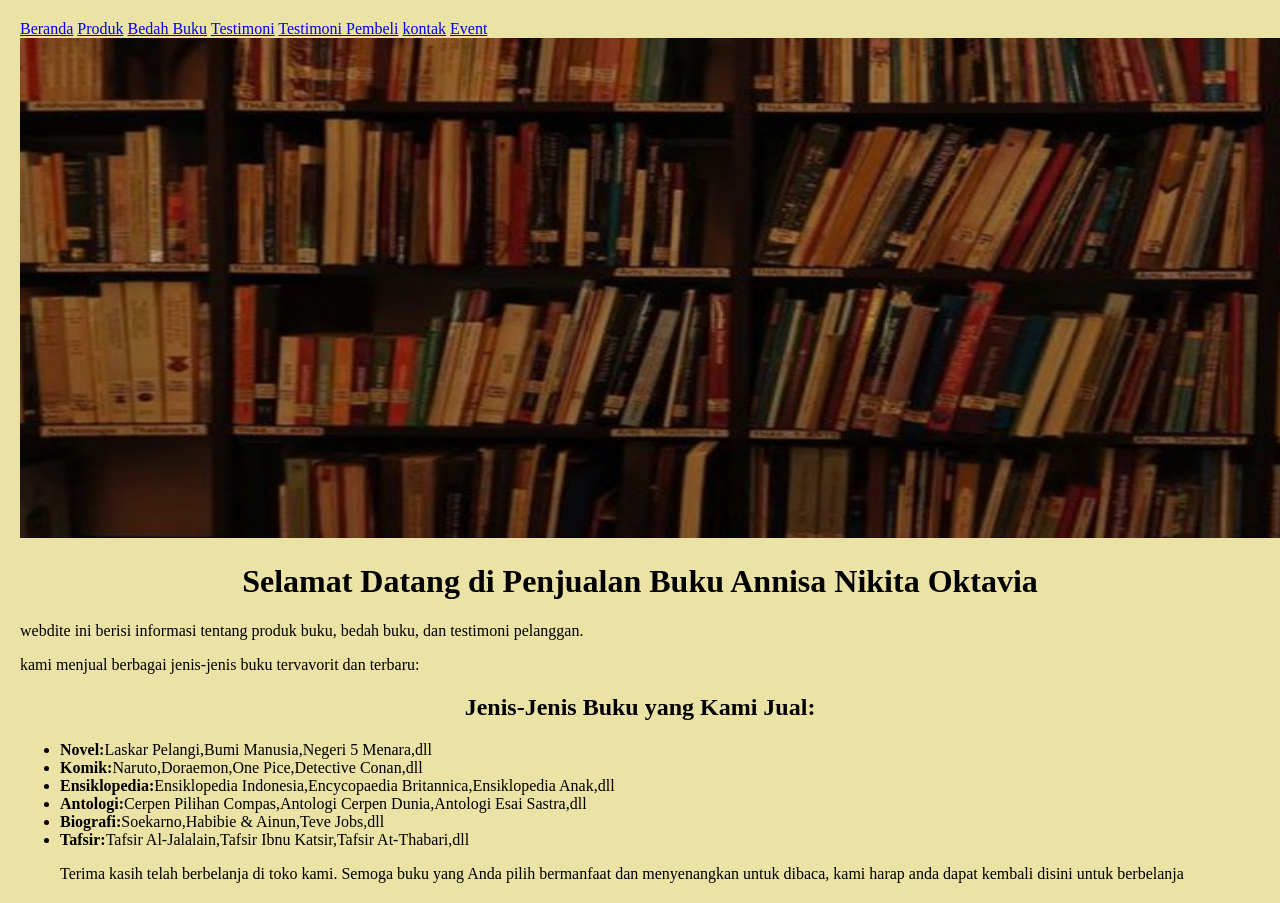
<file: index.html>
<!DOCTYPE html>
<html lang="id">
<head>
    <meta charset="UTF-8">
    <meta name="viewport" content="width=device-width, initial-scale=1.0">
    <title>profil Usaha Buku</title>
    <link rel="stylesheet" href="style.css" />
     </head>   
     <body>
<nav>
   <a href="index.html">Beranda</a>
   <a href="produk.html">Produk</a>
   <a href="bedah-buku.html">Bedah Buku</a>
   <a href="testimoni.html">Testimoni</a>
   <a href="tampil-testimoni.html">Testimoni Pembeli</a>
   <a href="kontak.html">kontak</a>
   <a href="event.html">Event</a>
   <header><img src="download (12).jpg" alt="header" width=" 1479" height=" 500px"></header>
</nav>

        <h1>Selamat Datang di Penjualan Buku Annisa Nikita Oktavia</h1>
        <p>webdite ini berisi informasi tentang produk buku, bedah buku, dan testimoni pelanggan.</p>
        <p>kami menjual berbagai jenis-jenis buku tervavorit dan terbaru:</p>

        <h2>Jenis-Jenis Buku yang Kami Jual:</h2>
        <ul>
        <li><strong>Novel:</strong>Laskar Pelangi,Bumi Manusia,Negeri 5 Menara,dll</li>
        <li><strong>Komik:</strong>Naruto,Doraemon,One Pice,Detective Conan,dll</li>
        <li><strong>Ensiklopedia:</strong>Ensiklopedia Indonesia,Encycopaedia Britannica,Ensiklopedia Anak,dll </li>
        <li><strong>Antologi:</strong>Cerpen Pilihan Compas,Antologi Cerpen Dunia,Antologi Esai Sastra,dll</li>
        <li><strong>Biografi:</strong>Soekarno,Habibie & Ainun,Teve Jobs,dll</li>
        <li><strong>Tafsir:</strong>Tafsir Al-Jalalain,Tafsir Ibnu Katsir,Tafsir At-Thabari,dll</li>
         
    <p>Terima kasih telah berbelanja di toko kami. Semoga buku yang Anda pilih bermanfaat dan menyenangkan untuk dibaca, kami harap anda dapat kembali
       disini untuk berbelanja</p>
        </ul>
       
        
     </body>

     </html>
</file>
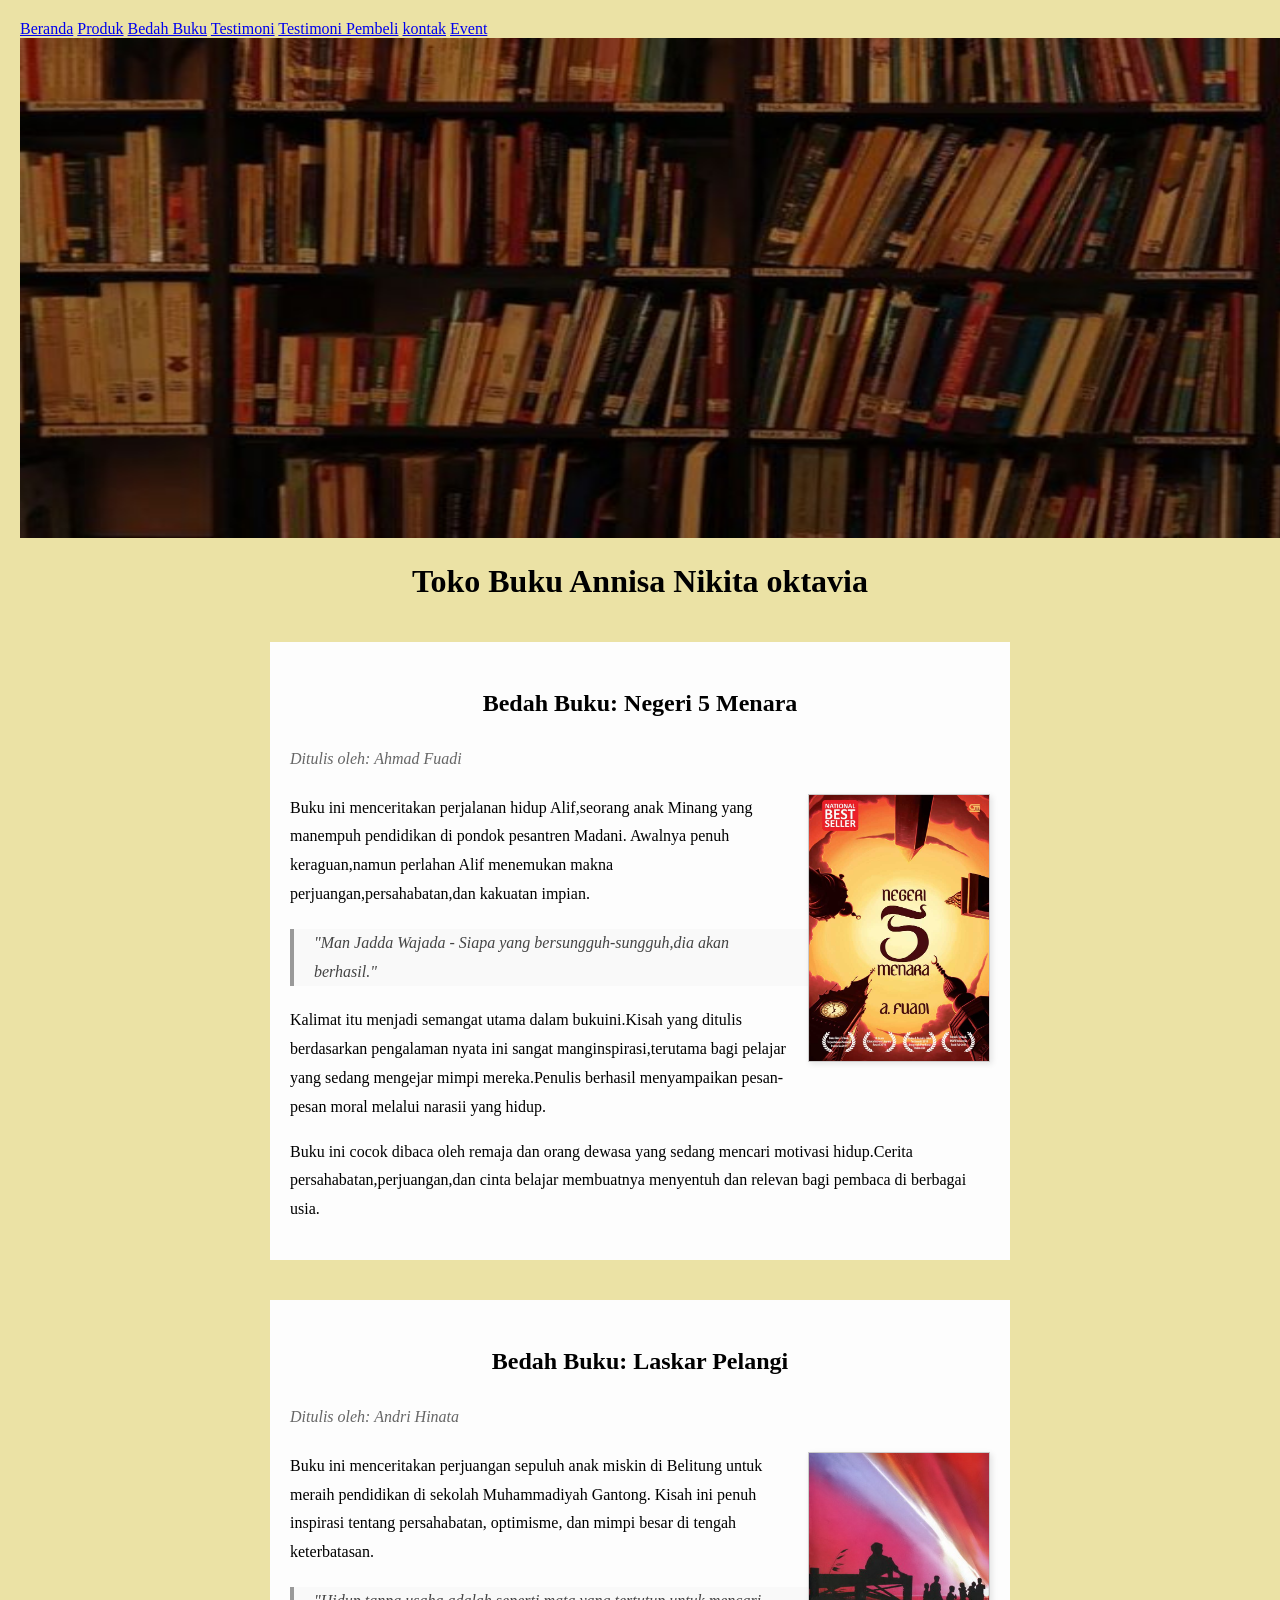
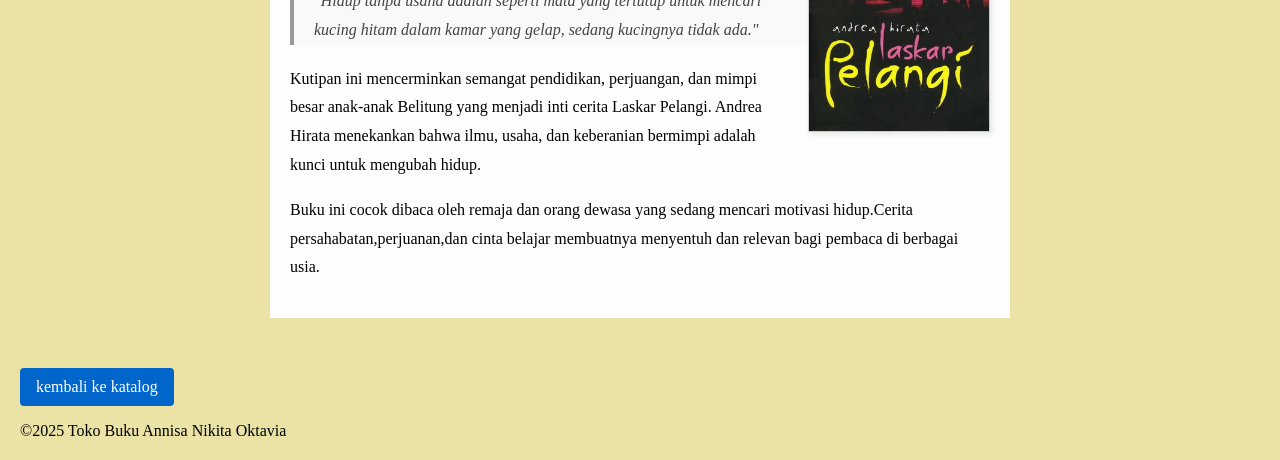
<file: bedah-buku.html>
<!DOCTYPE html>
<html lang="id">
<head>
    <meta charset="UTF-8">
    <meta name="viewport" content="width=device-width, initial-scale=1.0">
    <title>profil Usaha Buku</title>
    <link rel="stylesheet" href="style.css" />
     </head>   
     <body>
<nav>
   <a href="index.html">Beranda</a>
   <a href="produk.html">Produk</a>
   <a href="bedah-buku.html">Bedah Buku</a>
   <a href="testimoni.html">Testimoni</a>
   <a href="tampil-testimoni.html">Testimoni Pembeli</a>
   <a href="kontak.html">kontak</a>
   <a href="event.html">Event</a>
</nav>
<header><img src="download (12).jpg" alt="header" width=" 1479" height=" 500px"></header>

<h1>Toko Buku Annisa Nikita oktavia</h1>

<section class="daftar-produk">
<main class="artikel">
    <h2>Bedah Buku: Negeri 5 Menara</h2>
    <p class="penulis">Ditulis oleh: Ahmad Fuadi</p>

    <img src="9789792248616_negeri-5-menara-_cu-cover-baru_.jpg" alt="Sampul Negeri 5 Menara" class="sampul">
<p> 
    Buku ini menceritakan perjalanan hidup Alif,seorang anak Minang yang manempuh pendidikan di pondok pesantren Madani.
    Awalnya penuh keraguan,namun perlahan Alif menemukan makna perjuangan,persahabatan,dan kakuatan impian.
</p>
<blockquote>
    "Man Jadda Wajada - Siapa yang bersungguh-sungguh,dia akan berhasil."
</blockquote>
<p>
    Kalimat itu menjadi semangat utama dalam bukuini.Kisah yang ditulis berdasarkan pengalaman nyata ini sangat manginspirasi,terutama bagi pelajar yang sedang mengejar mimpi mereka.Penulis berhasil menyampaikan pesan-pesan moral melalui narasii yang hidup.
</p>
<p>
    Buku ini cocok dibaca oleh remaja dan orang dewasa yang sedang mencari motivasi hidup.Cerita persahabatan,perjuangan,dan cinta belajar membuatnya menyentuh dan relevan bagi pembaca di berbagai usia.
</p>
</main>
</section>

<section class="daftar-produk">
<main class="artikel">
 <h2>Bedah Buku: Laskar Pelangi</h2>
    <p class="penulis">Ditulis oleh: Andri Hinata</p>

    <img src="Laskar_pelangi_sampul.jpg" alt="Sampul Laskar Pelangi" class="sampul">
<p> 
    Buku ini menceritakan perjuangan sepuluh anak miskin di Belitung untuk meraih pendidikan di sekolah Muhammadiyah Gantong. Kisah ini penuh inspirasi tentang persahabatan, optimisme, dan mimpi besar di tengah keterbatasan.
</p>
<blockquote>
    "Hidup tanpa usaha adalah seperti mata yang tertutup untuk mencari kucing hitam dalam kamar yang gelap, sedang kucingnya tidak ada."
</blockquote>
<p>
    Kutipan ini mencerminkan semangat pendidikan, perjuangan, dan mimpi besar anak-anak Belitung yang menjadi inti cerita Laskar Pelangi. Andrea Hirata menekankan bahwa ilmu, usaha, dan keberanian bermimpi adalah kunci untuk mengubah hidup.
</p>
<p>
    Buku ini cocok dibaca oleh remaja dan orang dewasa yang sedang mencari motivasi hidup.Cerita persahabatan,perjuanan,dan cinta belajar membuatnya menyentuh dan relevan bagi pembaca di berbagai usia.
</p>
</main>
</section>

<a href="produk.html" class="btn-kembali">kembali ke katalog</a>
</main>
<footer>
    <p>&copy;2025 Toko Buku Annisa Nikita Oktavia</p>
   
</footer>
</body>
</html>
</file>
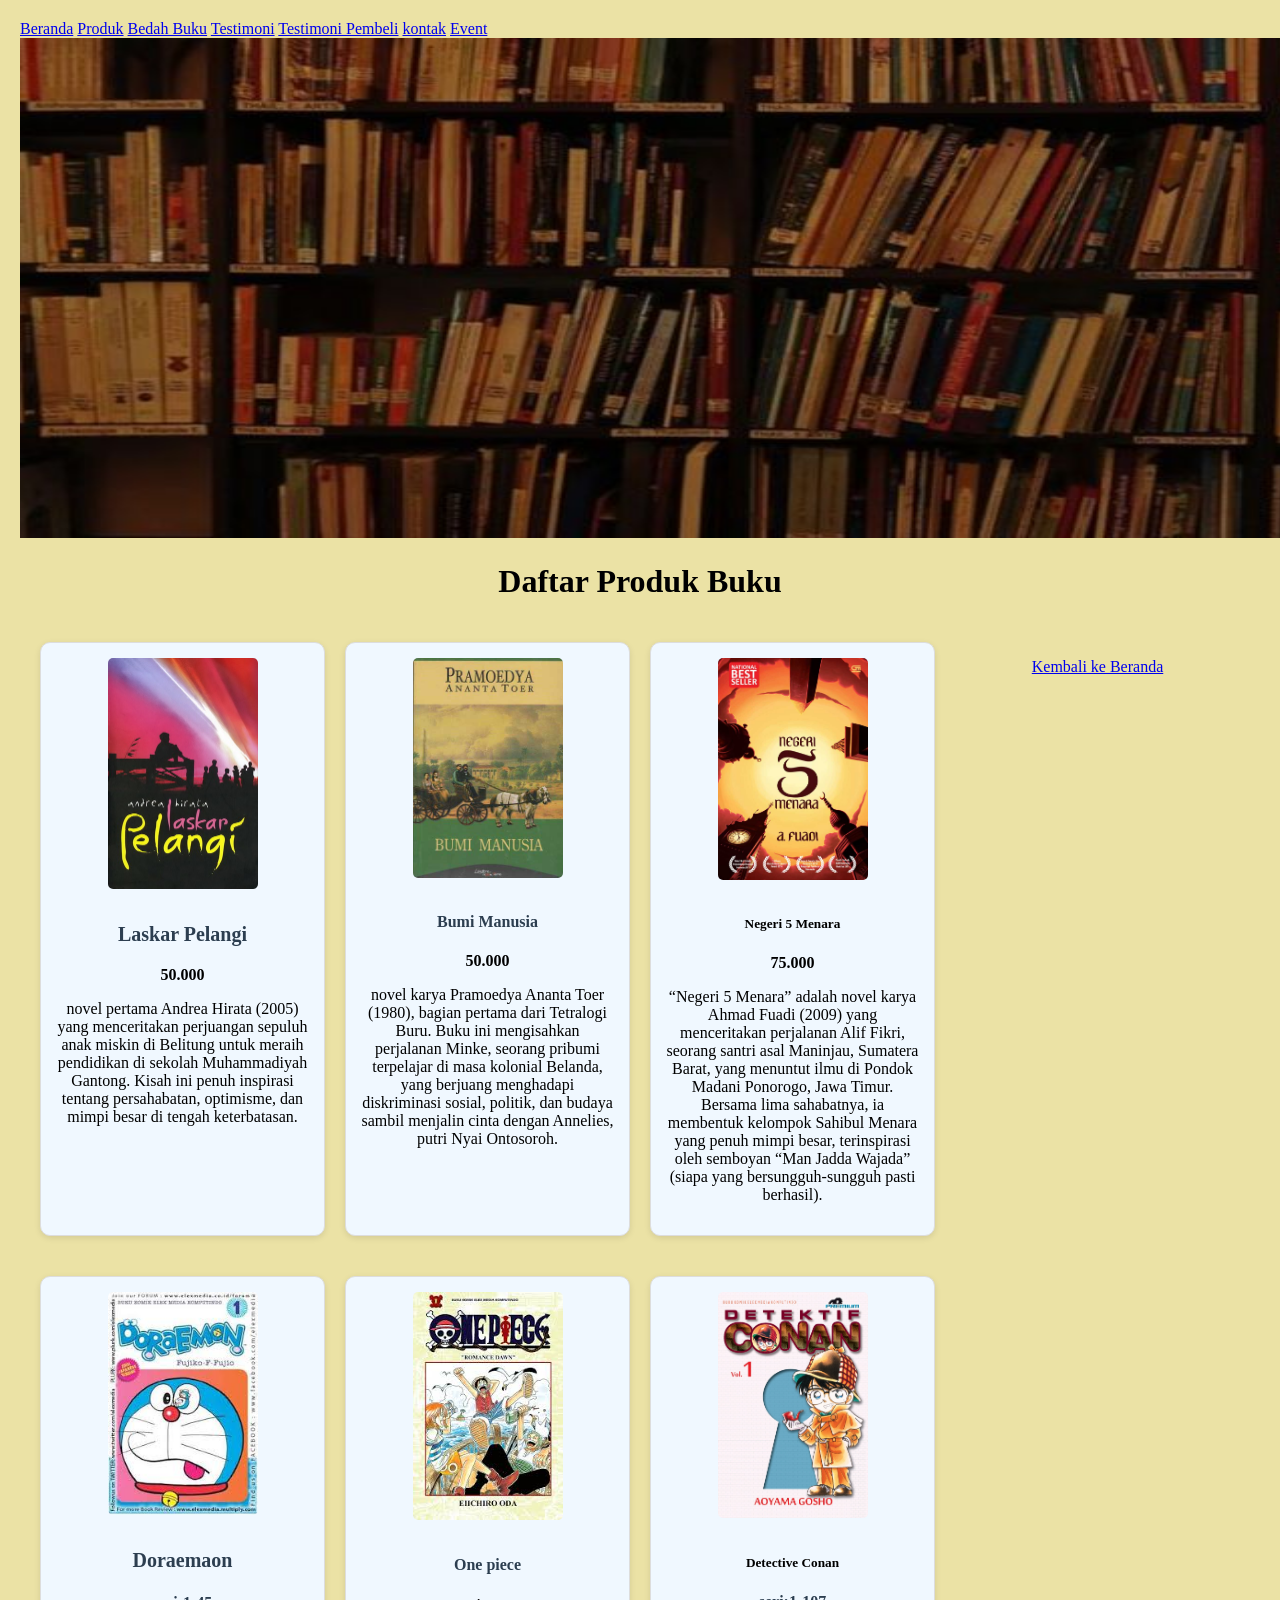
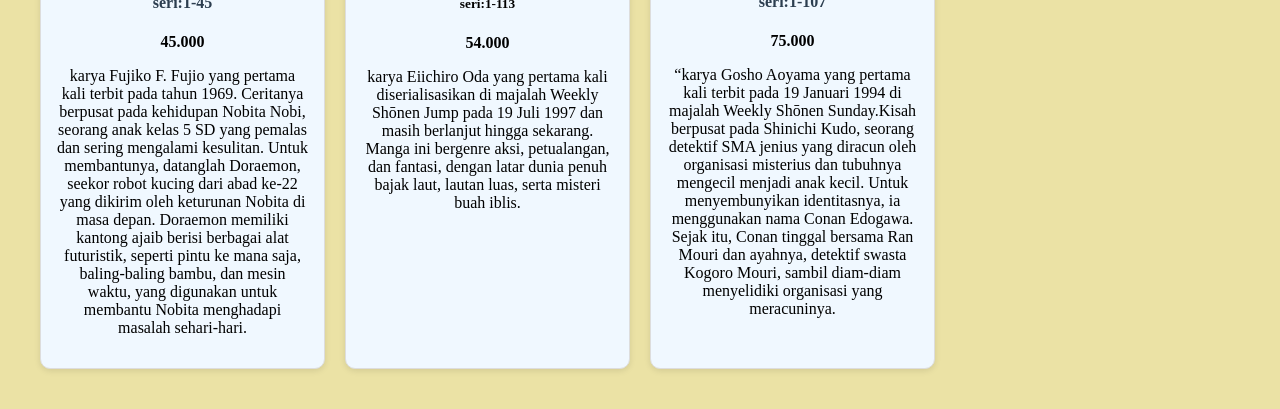
<file: produk.html>
<!DOCTYPE html>
<html lang="id">
<head>
    <meta charset="UTF-8">
    <meta name="viewport" content="width=device-width, initial-scale=1.0">
    <title>profil Usaha Buku</title>
    <link rel="stylesheet" href="style.css" />
     </head>   
     <body>
<nav>
   <a href="index.html">Beranda</a>
   <a href="produk.html">Produk</a>
   <a href="bedah-buku.html">Bedah Buku</a>
   <a href="testimoni.html">Testimoni</a>
   <a href="tampil-testimoni.html">Testimoni Pembeli</a>
   <a href="kontak.html">kontak</a>
   <a href="event.html">Event</a>
</nav>
<header><img src="download (12).jpg" alt="header" width=" 1479" height=" 500px"></header>

<h1>Daftar Produk Buku</h1>
<section class="daftar-produk"> <!-----> 
    <div class="produk">
    <img src="Laskar_pelangi_sampul.jpg" alt="buku 1" /> 
    <h3>Laskar Pelangi</h3>
    <p class="harga">50.000</p>
    <p class="Deskripsi">novel pertama Andrea Hirata (2005) yang menceritakan perjuangan sepuluh anak miskin di Belitung untuk meraih pendidikan di sekolah Muhammadiyah Gantong. Kisah ini penuh inspirasi tentang persahabatan, optimisme, dan mimpi besar di tengah keterbatasan.
    </p>
    </div>

    <div class="produk">
    <img src="bumi-manusia-edit.jpg" alt="buku 2" />
    <h4>Bumi Manusia</h4>
    <p class="harga">50.000</p>
    <p class="Deskripsi">novel karya Pramoedya Ananta Toer (1980), bagian pertama dari Tetralogi Buru. Buku ini mengisahkan perjalanan Minke, seorang pribumi terpelajar di masa kolonial Belanda, yang berjuang menghadapi diskriminasi sosial, politik, dan budaya sambil menjalin cinta dengan Annelies, putri Nyai Ontosoroh.
    </p>
    </div>

    <div class="produk">
    <img src="9789792248616_negeri-5-menara-_cu-cover-baru_.jpg" alt="buku 3" />
    <h5>Negeri 5 Menara</h5>
    <p class="harga">75.000</p>
    <p class="Deskripsi">“Negeri 5 Menara” adalah novel karya Ahmad Fuadi (2009) yang menceritakan perjalanan Alif Fikri, seorang santri asal Maninjau, Sumatera Barat, yang menuntut ilmu di Pondok Madani Ponorogo, Jawa Timur. Bersama lima sahabatnya, ia membentuk kelompok Sahibul Menara yang penuh mimpi besar, terinspirasi oleh semboyan “Man Jadda Wajada” (siapa yang bersungguh-sungguh pasti berhasil).
    </p>
    </div>

    <p style="text-align:center">
<a href="index.html">Kembali ke Beranda</a>
</p>
</section>

<section class="daftar-produk"> <!-----> 
    <div class="produk">
    <img src="doraemon.jpg" alt="buku 3" /> 
    <h3>Doraemaon</h3>
    <h4>seri:1-45</h4>
    <p class="harga">45.000</p>
    <p class="Deskripsi">karya Fujiko F. Fujio yang pertama kali terbit pada tahun 1969. Ceritanya berpusat pada kehidupan Nobita Nobi, seorang anak kelas 5 SD yang pemalas dan sering mengalami kesulitan. Untuk membantunya, datanglah Doraemon, seekor robot kucing dari abad ke-22 yang dikirim oleh keturunan Nobita di masa depan. Doraemon memiliki kantong ajaib berisi berbagai alat futuristik, seperti pintu ke mana saja, baling-baling bambu, dan mesin waktu, yang digunakan untuk membantu Nobita menghadapi masalah sehari-hari.
    </p>
    </div>

    <div class="produk">
    <img src="one.jpg" alt="buku 4" />
    <h4>One piece</h4>
    <h5>seri:1-113</h5>
    <p class="harga">54.000</p>
    <p class="Deskripsi">karya Eiichiro Oda yang pertama kali diserialisasikan di majalah Weekly Shōnen Jump pada 19 Juli 1997 dan masih berlanjut hingga sekarang. Manga ini bergenre aksi, petualangan, dan fantasi, dengan latar dunia penuh bajak laut, lautan luas, serta misteri buah iblis.
    </p>
    </div>

    <div class="produk">
    <img src="9786230014918_Cov_Conan_Premium_01_1.jpg" alt="buku 3" />
    <h5>Detective Conan</h5>
    <h4>seri:1-107</h4>
    <p class="harga">75.000</p>
    <p class="Deskripsi">“karya Gosho Aoyama yang pertama kali terbit pada 19 Januari 1994 di majalah Weekly Shōnen Sunday.Kisah berpusat pada Shinichi Kudo, seorang detektif SMA jenius yang diracun oleh organisasi misterius dan tubuhnya mengecil menjadi anak kecil. Untuk menyembunyikan identitasnya, ia menggunakan nama Conan Edogawa. Sejak itu, Conan tinggal bersama Ran Mouri dan ayahnya, detektif swasta Kogoro Mouri, sambil diam-diam menyelidiki organisasi yang meracuninya.
    </div>
    <p style="text-align:center">

</section>



   
</body>

</html>
</file>
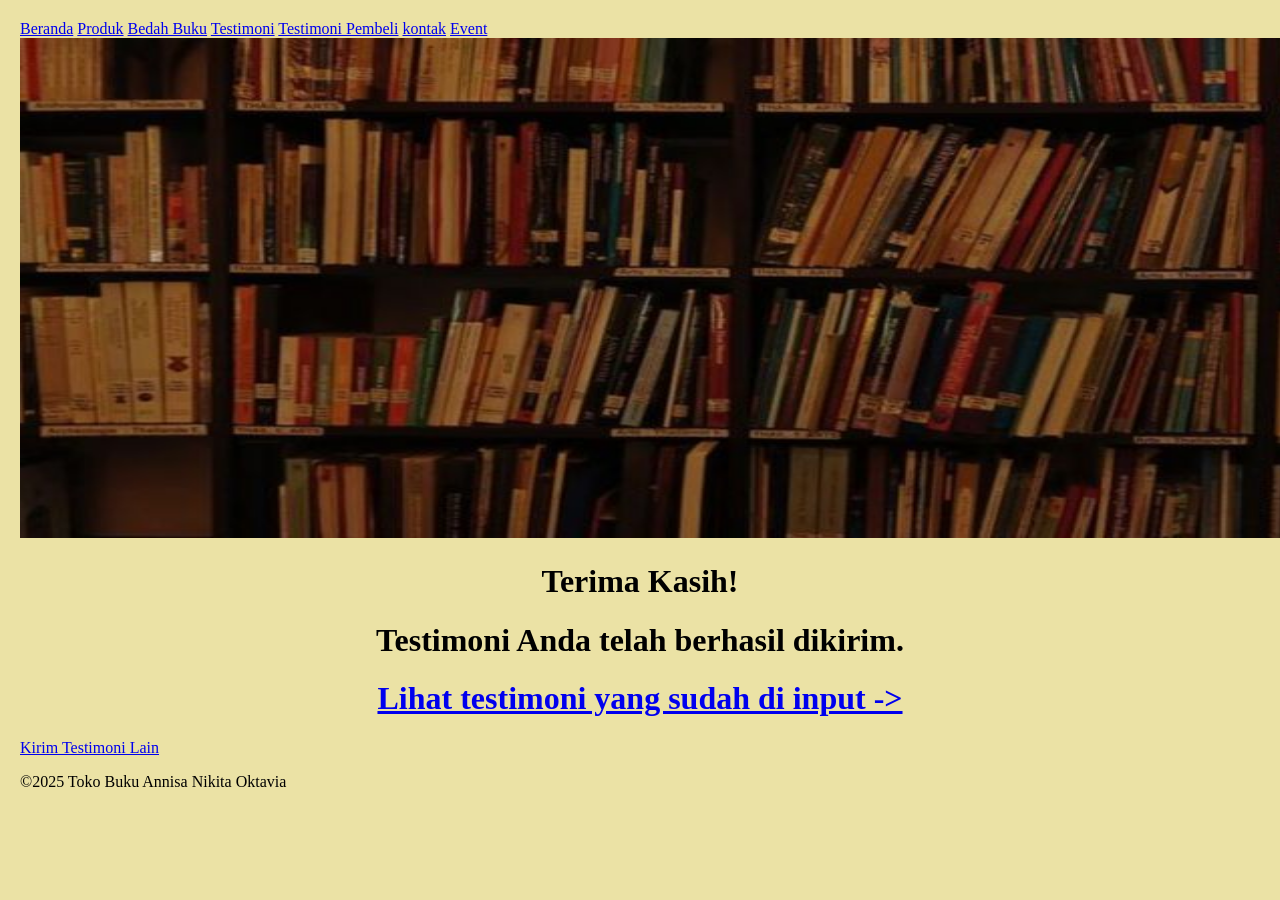
<file: proses-testimoni.html>
<!DOCTYPE html>
<html lang="id">
<head>
    <meta charset="UTF-8">
    <meta name="viewport" content="width=device-width, initial-scale=1.0">
    <title>profil Usaha Buku</title>
    <link rel="stylesheet" href="style.css" />
     </head>   
     <body>
<nav>
   <a href="index.html">Beranda</a>
   <a href="produk.html">Produk</a>
   <a href="bedah-buku.html">Bedah Buku</a>
   <a href="testimoni.html">Testimoni</a>
   <a href="tampil-testimoni.html">Testimoni Pembeli</a>
   <a href="kontak.html">kontak</a>
   <a href="event.html">Event</a>
   <header><img src="download (12).jpg" alt="header" width=" 1479" height=" 500px"></header>
</nav>

<main class="konfirmasi">
    <h1>Terima Kasih!</h1>
    <h1> Testimoni Anda telah berhasil dikirim.</h1>
    <h1><a href="tampil-testimoni.html">Lihat testimoni yang sudah di input -> </a></h1>
    <section class="testimoni-terkirim"></section>
    <a href="testimoni.html">Kirim Testimoni Lain</a>
</main>

<footer>
    <p>&copy;2025 Toko Buku Annisa Nikita Oktavia</p>
   
</footer>
</body>

</html>
</file>
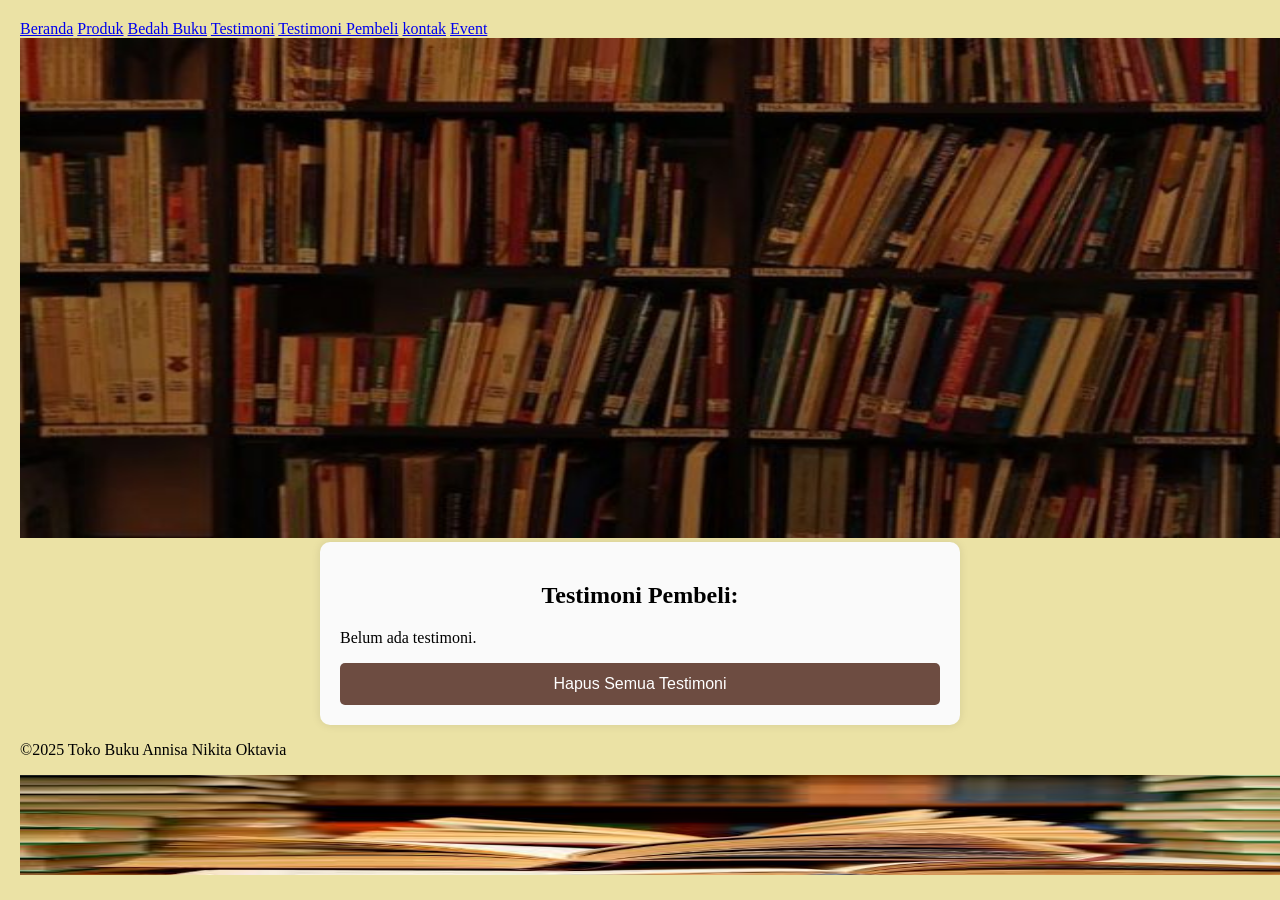
<file: tampil-testimoni.html>
<!DOCTYPE html>
<html lang="id">
<head>
    <meta charset="UTF-8">
    <meta name="viewport" content="width=device-width, initial-scale=1.0">
    <title>Profil Usaha Buku</title>
    <link rel="stylesheet" href="style.css" />
</head>
<body>
<nav>
   <a href="index.html">Beranda</a>
   <a href="produk.html">Produk</a>
   <a href="bedah-buku.html">Bedah Buku</a>
   <a href="testimoni.html">Testimoni</a>
   <a href="tampil-testimoni.html">Testimoni Pembeli</a>
   <a href="kontak.html">kontak</a>
   <a href="event.html">Event</a>
</nav>

<header>
   <img src="download (12).jpg" alt="header" width="1479" height="500">
</header>

<main class="formulir">
    <h2>Testimoni Pembeli:</h2>
    <div id="daftarTestimoni"></div>
    <button id="hapusSemua">Hapus Semua Testimoni</button>
</main>

<footer>
    <p>&copy;2025 Toko Buku Annisa Nikita Oktavia</p>
    <img src="book.jpg" alt="footer" width="1479" height="100">
</footer>

<script>
    const container = document.getElementById('daftarTestimoni');
    const testimoniList = JSON.parse(localStorage.getItem('testimoniList')) || [];

    if (testimoniList.length === 0) {
        container.innerHTML = "<p>Belum ada testimoni.</p>";
    } else {
        testimoniList.forEach((t) => {
            const el = document.createElement('div');
            el.className = 'testimoni-box';
            el.innerHTML = `
                <p><strong>Nama:</strong> ${t.nama}</p>
                <p><strong>Asal:</strong> ${t.asal}</p>
                <p><strong>Email:</strong> ${t.email}</p>
                <p><strong>Judul Buku:</strong> ${t.judul}</p>
                <p><strong>Rating:</strong> ${t.rating}</p>
                <p><strong>Pesan:</strong> ${t.pesan}</p>
                <hr>
            `;
            container.appendChild(el);
        });
    }

    document.getElementById("hapusSemua").addEventListener("click", function(){
        const konfirmasi = confirm("Apakah Anda yakin ingin menghapus semua testimoni?");
        if (konfirmasi) {
            localStorage.removeItem("testimoniList");
            location.reload();
        }
    });
</script>
</body>
</html>
</file>
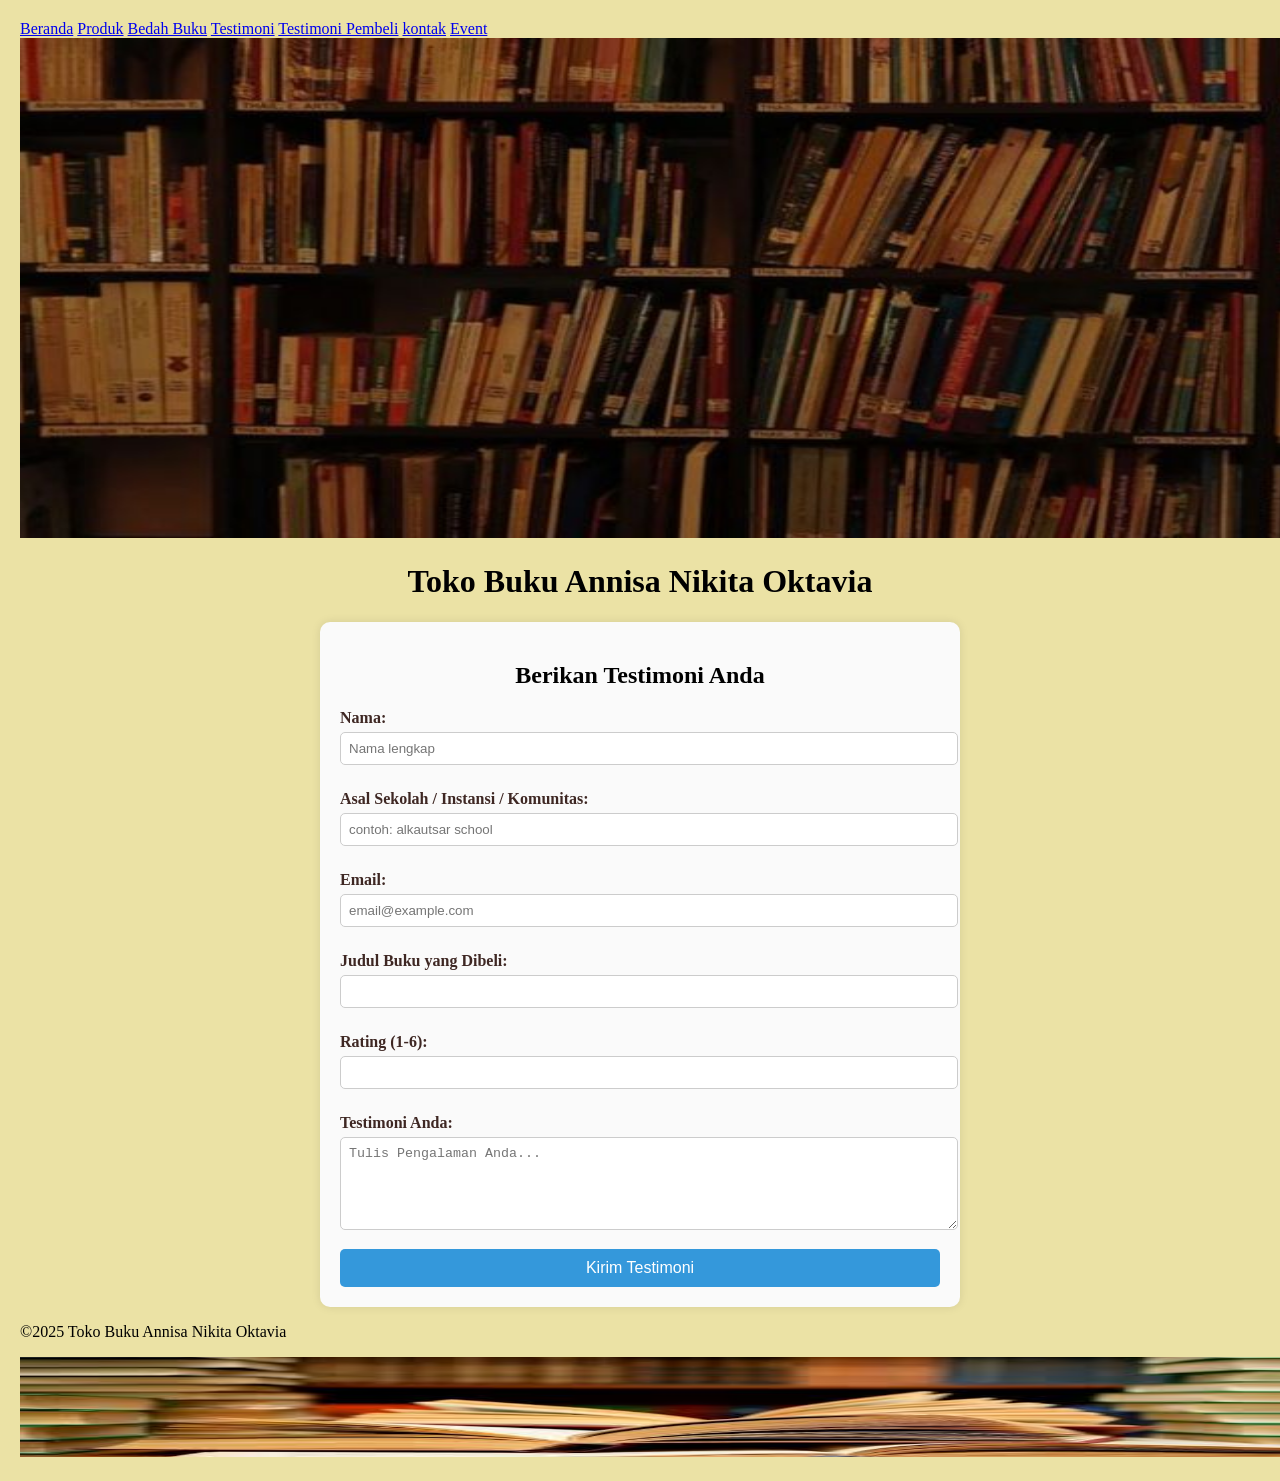
<file: testimoni.html>
<!DOCTYPE html>
<html lang="id">
<head>
    <meta charset="UTF-8">
    <meta name="viewport" content="width=device-width, initial-scale=1.0">
    <title>Profil Usaha Buku</title>
    <link rel="stylesheet" href="style.css" />
</head>
<body>
<nav>
   <a href="index.html">Beranda</a>
   <a href="produk.html">Produk</a>
   <a href="bedah-buku.html">Bedah Buku</a>
   <a href="testimoni.html">Testimoni</a>
   <a href="tampil-testimoni.html">Testimoni Pembeli</a>
   <a href="kontak.html">kontak</a>
   <a href="event.html">Event</a>
</nav>

<header>
   <img src="download (12).jpg" alt="header" width="1479" height="500">
</header>

<h1>Toko Buku Annisa Nikita Oktavia</h1>

<main class="formulir">
<h2>Berikan Testimoni Anda</h2>
<form id="formTestimoni">
   <label for="nama">Nama:</label>
   <input type="text" id="nama" name="nama" required placeholder="Nama lengkap">

   <label for="asal">Asal Sekolah / Instansi / Komunitas:</label>
   <input type="text" id="asal" name="asal" required placeholder="contoh: alkautsar school">

   <label for="email">Email:</label>
   <input type="email" id="email" name="email" required placeholder="email@example.com">

   <label for="judul">Judul Buku yang Dibeli:</label>
   <input type="text" id="judul" name="judul">

   <label for="rating">Rating (1-6):</label>
   <input type="number" id="rating" name="rating" min="1" max="6">

   <label for="pesan">Testimoni Anda:</label>
   <textarea id="pesan" name="pesan" required placeholder="Tulis Pengalaman Anda..." rows="5"></textarea>

   <button type="submit">Kirim Testimoni</button>
</form>
</main>

<footer>
    <p>&copy;2025 Toko Buku Annisa Nikita Oktavia</p>
    <img src="book.jpg" alt="footer" width="1479" height="100">
</footer>

<script>
document.getElementById('formTestimoni').addEventListener('submit', function(e) {
    e.preventDefault();

    const nama = document.getElementById('nama').value;
    const asal = document.getElementById('asal').value;
    const email = document.getElementById('email').value;
    const judul = document.getElementById('judul').value;
    const rating = document.getElementById('rating').value;
    const pesan = document.getElementById('pesan').value;

    const dataBaru = { nama, asal, email, judul, rating, pesan };

    // Ambil list dari localStorage
    const testimoniList = JSON.parse(localStorage.getItem('testimoniList')) || [];

    // Tambahkan testimoni baru
    testimoniList.push(dataBaru);

    // Simpan kembali ke localStorage
    localStorage.setItem('testimoniList', JSON.stringify(testimoniList));

    // Arahkan ke halaman konfirmasi
    window.location.href = 'proses-testimoni.html';
});
</script>
</body>
</html>
</file>
<file: style.css>
body {
    background-color: rgb(235, 226, 165);
    font-family:'Times New Roman', Times, serif;
    color:rgb(0, 0, 0);
    margin: 20px; 
  }
  h1 {
    color:rgb(0, 0, 0);
    text-align:center;
  }
  h2{
    color: rgb(0, 0, 0);
    text-align: center;
  }
  .daftar-produk{
    display: grid;
    grid-template-columns: repeat(auto-fit,minmax(250px, 1fr));
    gap: 20px;
    padding: 20px;
  }
  .produk{
    background-color: aliceblue;
    border: 1px solid #ddd;
    padding: 15px;
    border-radius: 10px;
    text-align: center;
    box-shadow: 0 2px 6px rgba(0,0,0,0.1);
  }
.produk img{
  width: 150px;
  height: auto;
  border-radius: 5px;
  margin-bottom: 10px;
}

.produk h3{
font-size: 20px;
color: #2c3e50;
}
.produk h4{
  font-size: 16px;
  color: #2c3e50;
}
.harga{

  font-weight: bold;
  color: 27ae60;
}
.deskripsi{
  font-size: 14px;
  color: #555;
}


.artikel {
  max-width: 700px;
  margin: auto;
  padding: 20px;
  background-color: #fdfdfd;
  font-family: 'Georgia, ',  serif;
  line-height: 1.8;
}
.artikel .penulis {
  font-style: italic;
  color: #666;
  margin-bottom: 20px;
}
.artikel .sampul {
width: 180px;
float: right;
margin: 0 0 20px 20px;
border: 1px solid #ccc;
box-shadow: 2px 2px 6px rgba(0,0,0,0.1);
}
.artikel blockquote { 
  font-style: italic;
  padding-left: 20px;
  margin: 20px 0;
  border-left: 4px solid #999;
  color: #444;
  background-color: #f9f9f9;
}
.btn-kembali {
  display: inline-block;
  margin-top: 30px;
  padding: 10px 16px;
  background-color: #0066cc;
  color: white;
  text-decoration: none;
  border-radius: 4px;
}
.btn-kembali:hover {
  background-color: #004d99;
}

.formulir {
  max-width: 600px;
  margin: auto;
  padding: 20px;
  background-color: #fafafa;
  border-radius: 10px;
  box-shadow: 0 0 10px rgba(0,0,0,0.1);
}
form label {
  display: block;
  margin-top: 10px;
  font-weight: bold;
}
form input,
form select,
form textarea {
  width: 100%;
  padding: 8px;
  margin-top: 5px;
  margin-bottom: 15px;
  border-radius: 5px;
  border: 1px solid #ccc;
}
form button {
  background-color: #3498db;
  color: white;
  padding: 10px 15px;
  border: none;
  border-radius: 5px;
  cursor: pointer;
}
form button:hover {
  background-color: #2980b9;
}

/* Container */
.container {
    background-color: #efebe9; /* coklat muda */
    width: 400px;
    margin: 50px auto;
    padding: 25px;
    border-radius: 10px;
}

/* Judul */
.judul {
    text-align: center;
    color: #3e2723;
}

/* Info */
.info {
    text-align: center;
    color: #4e342e;
}

/* Label */
label {
    color: #3e2723;
    font-weight: bold;
}

/* Input */
input, textarea {
    width: 100%;
    padding: 10px;
    margin: 8px 0 15px 0;
    border: 1px solid #6d4c41;
    border-radius: 5px;
}

/* Tombol */
button {
    width: 100%;
    padding: 12px;
    background-color: #6d4c41;
    color: white;
    border: none;
    border-radius: 5px;
    font-size: 16px;
}

/* Hover tombol */
button:hover {
    background-color: #3e2723;
}

/* Info kontak */
.kontak-info {
    margin-top: 20px;
    text-align: center;
    color: #3e2723;
}

/* Container */
.container {
    width: 500px;
    margin: 50px auto;
}

/* Judul */
.judul {
    text-align: center;
    color: #efebe9;
}

/* Card event */
.event-card {
    background-color: #efebe9;
    padding: 20px;
    border-radius: 10px;
}

/* Nama event */
.nama-event {
    color: #3e2723;
}

/* Detail */
.detail {
    color: #4e342e;
}

/* Deskripsi */
.deskripsi {
    color: #5d4037;
}

/* Tombol */
.tombol {
    background-color: #6d4c41;
    color: white;
    padding: 12px;
    border: none;
    border-radius: 5px;
    width: 100%;
}

/* Hover tombol */
.tombol:hover {
    background-color: #3e2723;
}
</file>
